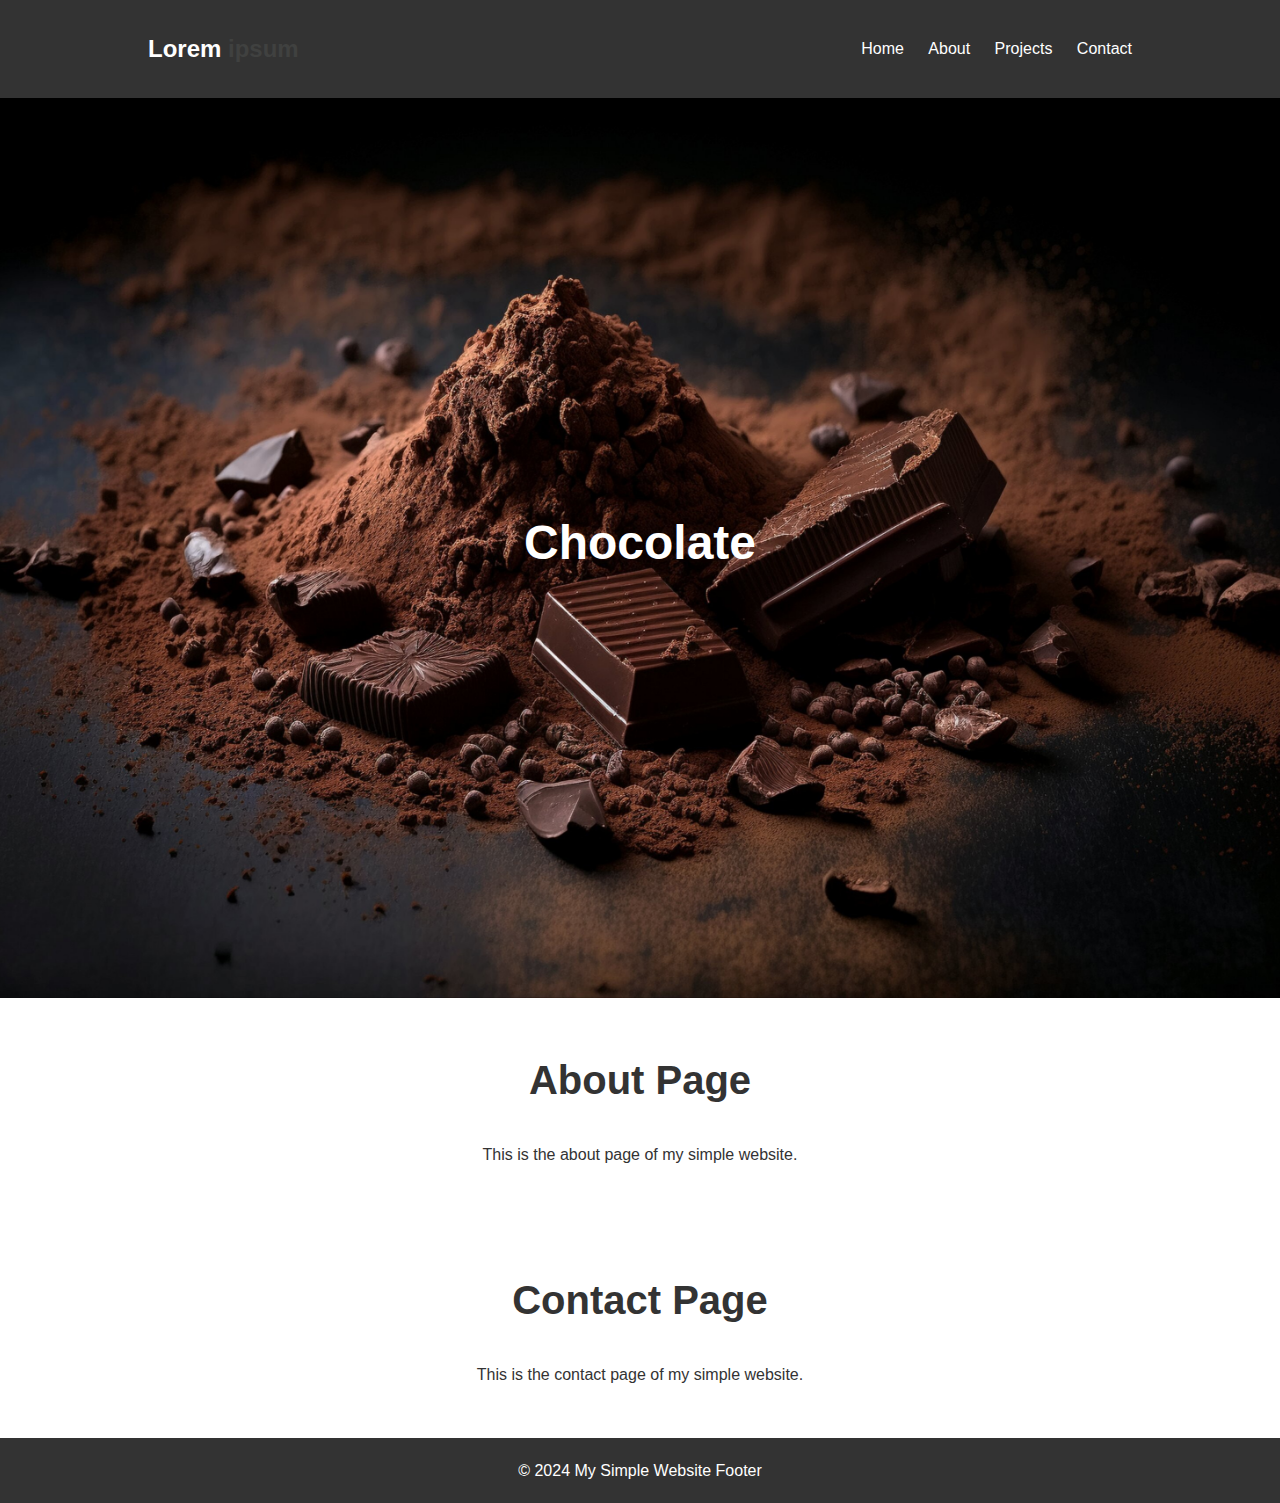
<file: index.html>
<!DOCTYPE html>
<html lang="en">
<head>
  <meta charset="UTF-8">
  <meta name="viewport" content="width=device-width, initial-scale=1.0">
  <meta http-equiv="X-UA-Compatible" content="IE=edge">
  <title>sakshith | Portfolio</title>
  <link rel="stylesheet" href="style.css">
</head>
<body>
  <header>
    <div class="container">
      <div class="logo">
        <h2>Lorem<span> ipsum </span></h1>
      </div>
      <nav>
        <ul>
          <li><a href="#home">Home</a></li>
          <li><a href="#about">About</a></li>
          <li><a href="#projects">Projects</a></li>
          <li><a href="#contact">Contact</a></li>
        </ul>
      </nav>
    </div>
  </header>
	<!-- Main content section -->
	<main>
		<section id="home">
			<h2>Chocolate</h2>
			<p.</p>
		</section>

		<section id="about">
			<h2>About Page</h2>
			<p>This is the about page of my simple website.</p>
		</section>

		<section id="contact">
			<h2>Contact Page</h2>
			<p>This is the contact page of my simple website.</p>
		</section>
	</main>

	<!-- Footer section -->
	<footer>
		<p>&copy; 2024 My Simple Website Footer</p>
	</footer>

	<script src="script.js"></script>
</body>
</html>
</file>
<file: style.css>
/* General Styles */
* {
    margin: 0;
    padding: 0;
    box-sizing: border-box;
  }
  
  body {
    font-family: 'Arial', sans-serif;
    line-height: 1.6;
    background-color: #f4f4f4;
    color: #333;
  }
  
  a {
    text-decoration: none;
    color: #fff;
  }
  
  /* Container */
  .container {
    width: 80%;
    margin: 0 auto;
    padding: 20px;
  }
  
  /* Header */
  header {
    background-color: #333;
    color: #fff;
    padding: 10px 0;
  }
  
  header .container {
    display: flex;
    justify-content: space-between;
    align-items: center;
  }
  
  header .logo h1 {
    font-size: 2.5rem;
  }
  
  header .logo span {
    color: #404140;
  }
  
  header nav ul {
    list-style: none;
  }
  
  header nav ul li {
    display: inline;
    margin-left: 20px;
  }
  
  header nav ul li a:hover {
    color: #22ff00;
  }
  
  /* Home Section */
  #home {
    height: 100vh;
   /*  background-image: url('https://via.placeholder.com/1500x800'); */
   background-image: url('chocolate-7799448.jpg');
    background-size: cover;
    background-position: center;
    display: flex;
    justify-content: center;
    align-items: center;
  }
  
  #home h2 {
    font-size: 3rem;
    color: #fff;
    margin-bottom: 10px;
  }
  
  #home p {
    color: #fff;
    font-size: 1.2rem;
  }
  
  .btn {
    display: inline-block;
    padding: 10px 20px;
    background-color: #11ff00;
    color: #fff;
    border-radius: 5px;
    transition: 0.3s;
  }
  
  .btn:hover {
    background-color: #00ff00;
  }
  
  /* About Section */
  #about {
    background-color: #fff;
    padding: 50px 0;
    text-align: center;
  }
  
  #about h2 {
    font-size: 2.5rem;
    margin-bottom: 30px;
  }
  
  .skills {
    display: flex;
    justify-content: space-around;
    margin-top: 20px;
  }
  
  .skill {
    background-color: #f4f4f4;
    padding: 20px;
    border-radius: 10px;
    width: 30%;
    box-shadow: 0 2px 10px rgba(0, 0, 0, 0.1);
  }
  
  .skill h3 {
    font-size: 1.5rem;
    margin-bottom: 10px;
  }
  
  /* Projects Section */
  #projects {
    background-color: #f9f9f9;
    padding: 50px 0;
  }
  
  #projects h2 {
    text-align: center;
    font-size: 2.5rem;
    margin-bottom: 30px;
  }
  
  .project-list {
    display: flex;
    justify-content: space-around;
  }
  
  .project {
    background-color: #fff;
    padding: 20px;
    border-radius: 10px;
    box-shadow: 0 2px 10px rgba(0, 0, 0, 0.1);
    width: 30%;
  }
  
  .project h3 {
    font-size: 1.5rem;
    margin-bottom: 10px;
  }
  
  /* Contact Section */
  #contact {
    background-color: #fff;
    padding: 50px 0;
    text-align: center;
  }
  
  #contact h2 {
    font-size: 2.5rem;
    margin-bottom: 30px;
  }
  
  #contact-form input, #contact-form textarea {
    width: 100%;
    padding: 15px;
    margin: 10px 0;
    border: 1px solid #ccc;
    border-radius: 5px;
  }
  
  #contact-form button {
    padding: 15px 30px;
    background-color: #00ff0d;
    color: #fff;
    border: none;
    border-radius: 5px;
    cursor: pointer;
  }
  
  #contact-form button:hover {
    background-color: #00ff26;
  }
  
  /* Footer */
  footer {
    background-color: #333;
    color: #fff;
    padding: 20px;
    text-align: center;
  }
  
  footer p {
    margin: 0;
  }
</file>
<file: cool1style.css>
/* General Styles */
* {
    margin: 0;
    padding: 0;
    box-sizing: border-box;
  }
  
  body {
    font-family: 'Arial', sans-serif;
    line-height: 1.6;
    background-color: #f4f4f4;
    color: #333;
  }
  
  a {
    text-decoration: none;
    color: #fff;
  }
  
  /* Container */
  .container {
    width: 80%;
    margin: 0 auto;
    padding: 20px;
  }
  
  /* Header */
  header {
    background-color: #333;
    color: #fff;
    padding: 10px 0;
  }
  
  header .container {
    display: flex;
    justify-content: space-between;
    align-items: center;
  }
  
  header .logo h1 {
    font-size: 2.5rem;
  }
  
  header .logo span {
    color: #404140;
  }
  
  header nav ul {
    list-style: none;
  }
  
  header nav ul li {
    display: inline;
    margin-left: 20px;
  }
  
  header nav ul li a:hover {
    color: #22ff00;
  }
  
  /* Home Section */
  #home {
    height: 100vh;
   /*  background-image: url('https://via.placeholder.com/1500x800'); */
   background-image: url('chocolate-7799448.jpg');
    background-size: cover;
    background-position: center;
    display: flex;
    justify-content: center;
    align-items: center;
  }
  
  #home h2 {
    font-size: 3rem;
    color: #fff;
    margin-bottom: 10px;
  }
  
  #home p {
    color: #fff;
    font-size: 1.2rem;
  }
  
  .btn {
    display: inline-block;
    padding: 10px 20px;
    background-color: #11ff00;
    color: #fff;
    border-radius: 5px;
    transition: 0.3s;
  }
  
  .btn:hover {
    background-color: #00ff00;
  }
  
  /* About Section */
  #about {
    background-color: #fff;
    padding: 50px 0;
    text-align: center;
  }
  
  #about h2 {
    font-size: 2.5rem;
    margin-bottom: 30px;
  }
  
  .skills {
    display: flex;
    justify-content: space-around;
    margin-top: 20px;
  }
  
  .skill {
    background-color: #f4f4f4;
    padding: 20px;
    border-radius: 10px;
    width: 30%;
    box-shadow: 0 2px 10px rgba(0, 0, 0, 0.1);
  }
  
  .skill h3 {
    font-size: 1.5rem;
    margin-bottom: 10px;
  }
  
  /* Projects Section */
  #projects {
    background-color: #f9f9f9;
    padding: 50px 0;
  }
  
  #projects h2 {
    text-align: center;
    font-size: 2.5rem;
    margin-bottom: 30px;
  }
  
  .project-list {
    display: flex;
    justify-content: space-around;
  }
  
  .project {
    background-color: #fff;
    padding: 20px;
    border-radius: 10px;
    box-shadow: 0 2px 10px rgba(0, 0, 0, 0.1);
    width: 30%;
  }
  
  .project h3 {
    font-size: 1.5rem;
    margin-bottom: 10px;
  }
  
  /* Contact Section */
  #contact {
    background-color: #fff;
    padding: 50px 0;
    text-align: center;
  }
  
  #contact h2 {
    font-size: 2.5rem;
    margin-bottom: 30px;
  }
  
  #contact-form input, #contact-form textarea {
    width: 100%;
    padding: 15px;
    margin: 10px 0;
    border: 1px solid #ccc;
    border-radius: 5px;
  }
  
  #contact-form button {
    padding: 15px 30px;
    background-color: #00ff0d;
    color: #fff;
    border: none;
    border-radius: 5px;
    cursor: pointer;
  }
  
  #contact-form button:hover {
    background-color: #00ff26;
  }
  
  /* Footer */
  footer {
    background-color: #333;
    color: #fff;
    padding: 20px;
    text-align: center;
  }
  
  footer p {
    margin: 0;
  }
</file>
